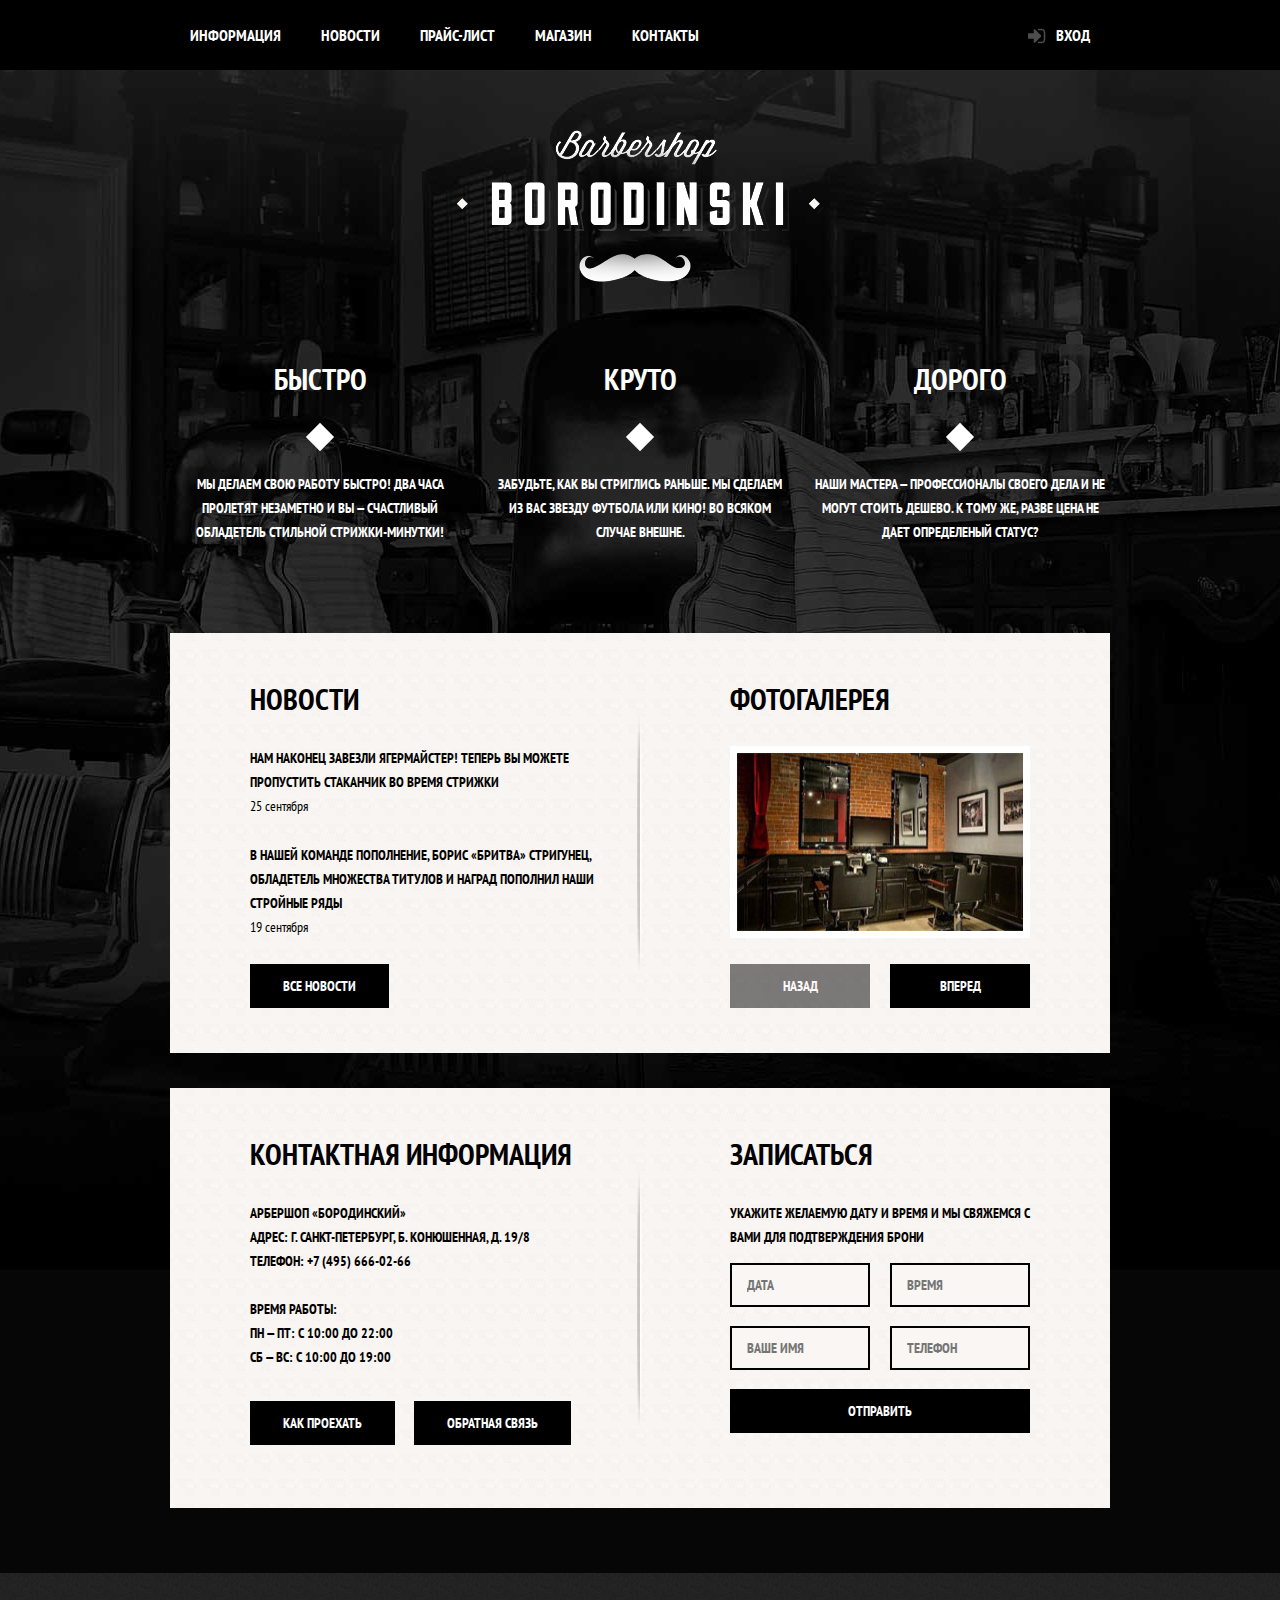
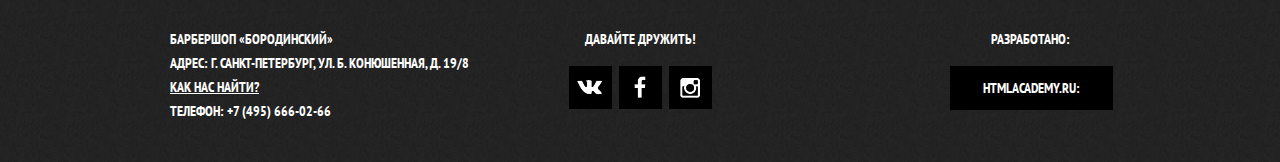
<file: index.html>
<!DOCTYPE html>
<html lang="ru">
    <head>
        <meta charset="utf-8" />
        <link rel="stylesheet" type="text/css" href="css/normalize.css">
        <link href="https://fonts.googleapis.com/css?family=PT+Sans+Narrow:400,700&amp;subset=cyrillic" rel="stylesheet">
        <link href="css/index-style.css" rel="stylesheet">
        <title>Барбершоп</title>
    </head>
    <body>
        <header class="main-header">
        	<div class="container clearfix">
            	<nav class="main-nav">
                	<ul>
                        <li><a href="#" target="_self">ИНФОРМАЦИЯ</a></li>
                        <li><a href="#" target="_self">НОВОСТИ</a></li>
                        <li><a href="price.html" target="_self">ПРАЙС-ЛИСТ</a></li>
                        <li><a href="shop.html" target="_self">МАГАЗИН</a></li>
                        <li><a href="#" target="_self">КОНТАКТЫ</a></li>
                    </ul>
                </nav>
                <div class="user-block">
                	<a href="#" class="login">ВХОД</a>
                </div>
            </div>
        </header>
        <main class="container">
        	<div class="index-logo">
            	<img src="img/logo.png" height="152" width="368" alt="logotype">
            </div>
            <section class="features clearfix">
            	<div class="features-item">
                	<b class="features-name">БЫСТРО</b>
                    <p>МЫ ДЕЛАЕМ СВОЮ РАБОТУ БЫСТРО! ДВА ЧАСА ПРОЛЕТЯТ НЕЗАМЕТНО И ВЫ — СЧАСТЛИВЫЙ ОБЛАДЕТЕЛЬ СТИЛЬНОЙ СТРИЖКИ-МИНУТКИ!</p>
                </div>
                <div class="features-item">
                	<b class="features-name">КРУТО</b>
                    <p>ЗАБУДЬТЕ, КАК ВЫ СТРИГЛИСЬ РАНЬШЕ. МЫ СДЕЛАЕМ ИЗ ВАС ЗВЕЗДУ ФУТБОЛА ИЛИ КИНО! ВО ВСЯКОМ СЛУЧАЕ ВНЕШНЕ.</p>
                </div>
                <div class="features-item">
                	<b class="features-name">ДОРОГО</b>
                    <p>НАШИ МАСТЕРА — ПРОФЕССИОНАЛЫ СВОЕГО ДЕЛА И НЕ МОГУТ СТОИТЬ ДЕШЕВО. К ТОМУ ЖЕ, РАЗВЕ ЦЕНА НЕ ДАЕТ ОПРЕДЕЛЕНЫЙ СТАТУС?</p>
                </div>
            </section>
            <div class="index-content clearfix">
            	<section class="index-content-left">
                	<h2 class="index-content-title">НОВОСТИ</h2>
                    <ul class="news-preview">
                    	<li>
                        	<p>НАМ НАКОНЕЦ ЗАВЕЗЛИ ЯГЕРМАЙСТЕР! ТЕПЕРЬ ВЫ МОЖЕТЕ ПРОПУСТИТЬ СТАКАНЧИК ВО ВРЕМЯ СТРИЖКИ</p>
                            <time datetime="2016-09-25">25 сентября</time>
                        </li>
                        <li>
                        	<p>В НАШЕЙ КОМАНДЕ ПОПОЛНЕНИЕ, БОРИС «БРИТВА» СТРИГУНЕЦ, ОБЛАДЕТЕЛЬ МНОЖЕСТВА ТИТУЛОВ И НАГРАД ПОПОЛНИЛ НАШИ СТРОЙНЫЕ РЯДЫ</p>
                            <time datetime="2016-09-19">19 сентября</time>
                        </li>
                    </ul>
                   	<a href="#" class="btn" target="_self">ВСЕ НОВОСТИ</a>
                </section>
                <section class="index-content-right">
                	<h2 class="index-content-title">ФОТОГАЛЕРЕЯ</h2>
                    <div class="gallery">
                        <figure class="gallery-content">
                            <img src="img/gallery.jpg" alt="photo from gallery" height="178" width="286">
                        </figure>
                        <button  class="btn gallery-prev disabled" type="button" value="">Назад</button>
                        <button class="btn gallery-next" type="button" value="">Вперед</button>
                    </div>
                </section>
            </div>
            <div class="index-content clearfix">
            	<section class="index-content-left">
                	<h2 class="index-content-title">КОНТАКТНАЯ ИНФОРМАЦИЯ</h2>
                    <p class="index-content-contact">
                    	АРБЕРШОП «БОРОДИНСКИЙ»<br>
                        АДРЕС: Г. САНКТ-ПЕТЕРБУРГ, Б. КОНЮШЕННАЯ, Д. 19/8<br>
                        ТЕЛЕФОН: +7 (495) 666-02-66<br><br>
                        
                        ВРЕМЯ РАБОТЫ:<br>
                        ПН — ПТ: С 10:00 ДО 22:00<br>
                        СБ — ВС: С 10:00 ДО 19:00
                    </p>
                    <button class="btn js-open-map" type="button" value="КАК ПРОЕХАТЬ">КАК ПРОЕХАТЬ</button>
                    <button class="btn" type="button" value="ОБРАТНАЯ СВЯЗЬ">ОБРАТНАЯ СВЯЗЬ</button>
                </section>
                <section class="index-content-right">
                	<h2 class="index-content-title">ЗАПИСАТЬСЯ</h2>
                    <p>УКАЖИТЕ ЖЕЛАЕМУЮ ДАТУ И ВРЕМЯ И МЫ СВЯЖЕМСЯ С ВАМИ ДЛЯ ПОДТВЕРЖДЕНИЯ БРОНИ</p>
                    <form method="post" class="appointment-form" action="" name="">
                    	<input type="text" name="date" class="main-content-form" placeholder="ДАТА">
                        <input type="text" name="time" class="main-content-form" placeholder="ВРЕМЯ">
                        <input type="text" name="text" class="main-content-form" placeholder="ВАШЕ ИМЯ">
                        <input type="tel" name="tel" class="main-content-form" placeholder="ТЕЛЕФОН">
                        <button type="submit" name="" class="btn" value="ОТПРАВИТЬ">ОТПРАВИТЬ</button>
                    </form>
                </section>
            </div>
        </main>
        <footer class="main-footer">
        	<section class="container clearfix">
            	<section class="footer-contacts">
                	БАРБЕРШОП «БОРОДИНСКИЙ»<br>
                    АДРЕС: Г. САНКТ-ПЕТЕРБУРГ, УЛ. Б. КОНЮШЕННАЯ, Д. 19/8<br>
                    <a href="#">КАК НАС НАЙТИ?</a><br>
                    ТЕЛЕФОН: +7 (495) 666-02-66
                </section>
                <section class="footer-social">
                	<p>ДАВАЙТЕ ДРУЖИТЬ!</p>
                    <a href="#" class="social-btn social-btn-vk">ВКонтакте</a>
                    <a href="#" class="social-btn social-btn-fb">Facebook</a>
                    <a href="#" class="social-btn social-btn-inst">Instagram</a>
                </section>
                <section class="footer-copyright">
                	<p>РАЗРАБОТАНО:</p>
                    <a href="#" class="btn" target="_blank">htmlacademy.ru:</a>
                </section>
            </section>
        </footer>
        <div class="modal-content">
        	<button type="button" class="modal-content-close" title="Закрыть">Закрыть</button>
            <h2 class="modal-content-title">Личный кабинет</h2>
            <p>Введите свой логин и пароль</p>
            <form method="post" action="formdata.php" class="login-form">
                <input type="text" name="login" class="icon-login" placeholder="Логин">
                <input type="password" name="password" class="icon-password" placeholder="Пароль">
                <label class="login-checkbox">
                	<input  type="checkbox" name="remember">
                    <span class="checkbox-indicator"></span>
                    Запомните меня
                </label>
                <a href="#" class="restore">Я забыл пароль!</a>
                <button class="btn" type="submit">Войти</button>
            </form>
        </div>
        
        <div class="modal-content-map">
        	<button class="modal-content-close" type="button">Закрыть</button>
            <div id="yandex-map"><iframe src="https://www.google.com/maps/embed?pb=!1m18!1m12!1m3!1d1998.6146657631223!2d30.32026621637818!3d59.93853598187613!2m3!1f0!2f0!3f0!3m2!1i1024!2i768!4f13.1!3m3!1m2!1s0x4696310fca77c663%3A0xe2913435672b14c9!2s21Shop!5e0!3m2!1sru!2sua!4v1498483959218" width="767" height="561" frameborder="0" style="border:0" allowfullscreen></iframe></div>
        </div>
        <div class="modal-overlay"></div>
        <script src="js/popup.js"></script>
    </body>
</html>
</file>
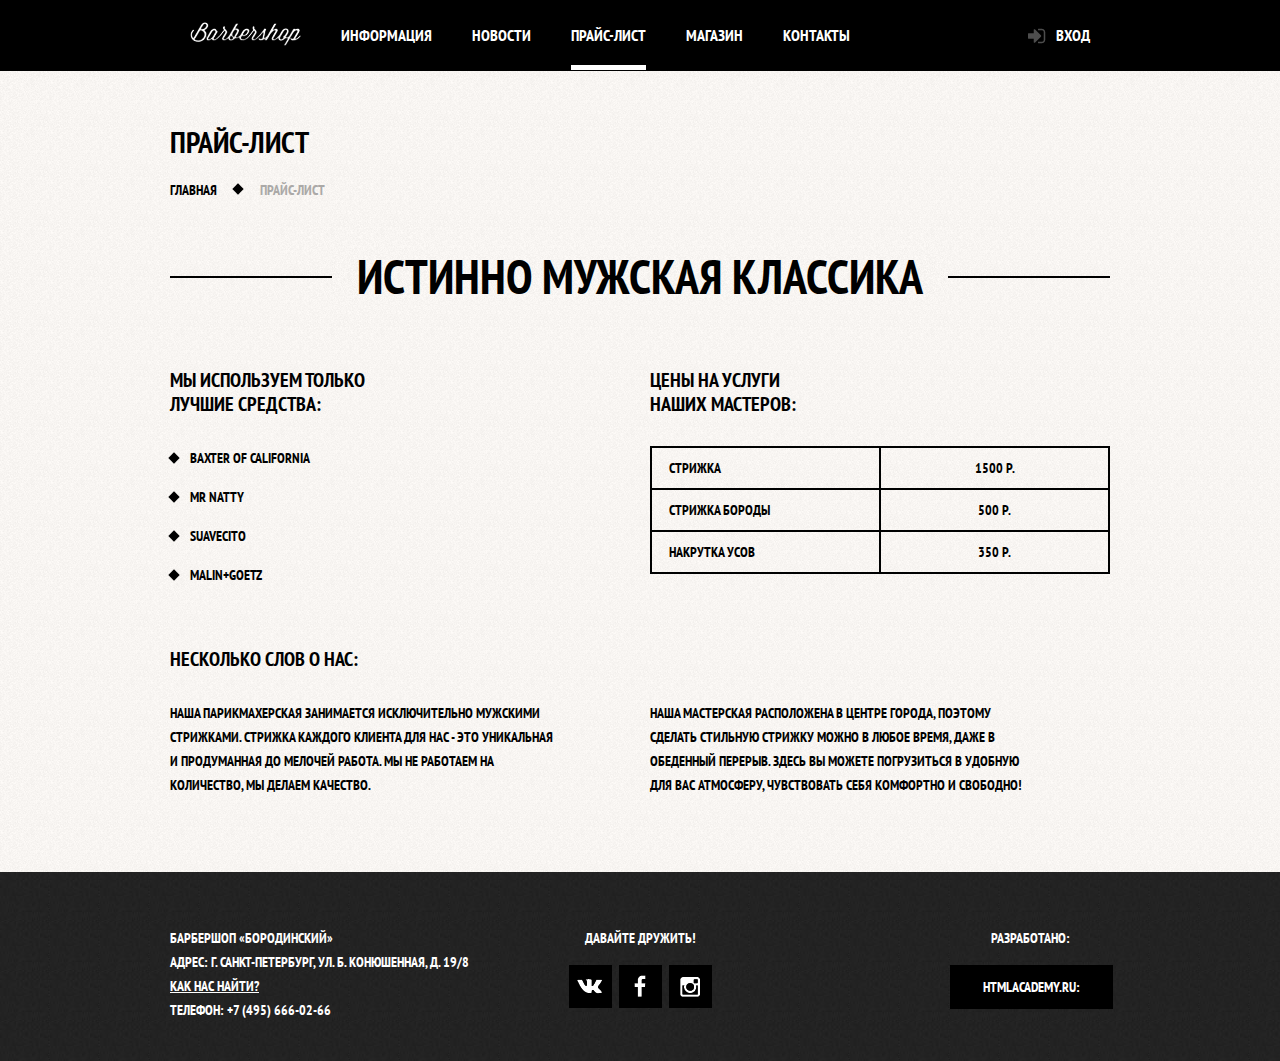
<file: price.html>
<!DOCTYPE html>
<html lang="ru">
    <head>
        <meta charset="utf-8" />
        <link rel="stylesheet" type="text/css" href="css/normalize.css">
        <link href="https://fonts.googleapis.com/css?family=PT+Sans+Narrow:400,700&amp;subset=cyrillic" rel="stylesheet">
        <link href="css/index-style.css" rel="stylesheet">
        <title>Барбершоп</title>
    </head>
    <body class="inner-page">
        <header class="main-header">
        	<div class="container clearfix">
            	<nav class="main-nav">
                <a href="index.html" class="logo-inner">
                	<img alt="Барбершоп" src="img/header-logo.png" height="24" width="111">
                </a>
                	<ul>
                        <li>
                        	<a href="#" target="_self">ИНФОРМАЦИЯ</a>
                        </li>
                        <li>
                        	<a href="#" target="_self">НОВОСТИ</a>
                        </li>
                        <li class="active">
                        	<span>ПРАЙС-ЛИСТ</span>
                        </li>
                        <li>
                        	<a href="#" target="_self">МАГАЗИН</a>
                        </li>
                        <li>
                        	<a href="#" target="_self">КОНТАКТЫ</a>
                        </li>
                    </ul>
                </nav>
                <div class="user-block">
                	<a href="#" class="login">ВХОД</a>
                </div>
            </div>
        </header>
        <main class="container">
        	<div class="inner-page-title">
                <h1>ПРАЙС-ЛИСТ</h1>
                <ul class="breadcrumbs">
                    <li>
                    	<a href="index.html">ГЛАВНАЯ</a>
                    </li>
                    <li class="current">
                    	ПРАЙС-ЛИСТ
                    </li>
                </ul>
            </div>
            <div class="inner-content">
                <div class="big-heading">
                    <h2>ИСТИННО МУЖСКАЯ КЛАССИКА</h2>
                </div>
                <div class="inner-columns clearfix">
                	<div class="inner-column-left">
                        <h3>МЫ ИСПОЛЬЗУЕМ ТОЛЬКО<br> ЛУЧШИЕ СРЕДСТВА:</h3>
                        <ul class="custom-list-1">
                            <li>Baxter of California</li>
                            <li>Mr Natty</li>
                            <li>Suavecito</li>
                            <li>Malin+Goetz</li>
                        </ul>
                   </div>
                   <div class="inner-column-right">
                   <h3>ЦЕНЫ НА УСЛУГИ<br> НАШИХ МАСТЕРОВ:</h3>
                       <table class="price-table">
                        <tr>
                            <td>СТРИЖКА</td>
                            <td>1500 Р.</td>
                        </tr>
                        <tr>
                            <td>СТРИЖКА БОРОДЫ</td>
                            <td>500 Р.</td>
                        </tr>
                        <tr>
                            <td>НАКРУТКА УСОВ</td>
                            <td>350 Р.</td>
                        </tr>
                       </table>
                   </div>
               </div>
               <div class="inner-columns clearfix">
                   <h3>НЕСКОЛЬКО СЛОВ О НАС:</h3>
                   <div class="inner-column-left">
                       <p class="short">Наша парикмахерская занимается исключительно мужскими стрижками. Стрижка каждого клиента для нас - это уникальная и продуманная до мелочей работа. Мы не работаем на количество, мы делаем качество.</p>
                   </div>
                   <div class="inner-column-right">
                   	   <p class="short">Наша мастерская расположена в центре города, поэтому сделать стильную стрижку можно в любое время, даже в обеденный перерыв. Здесь вы можете погрузиться в удобную для вас атмосферу, чувствовать себя комфортно и свободно!</p>
               	   </div>
               </div>
            </div>  
        </main>
        <footer class="main-footer">
        	<section class="container clearfix">
            	<section class="footer-contacts">
                	БАРБЕРШОП «БОРОДИНСКИЙ»<br>
                    АДРЕС: Г. САНКТ-ПЕТЕРБУРГ, УЛ. Б. КОНЮШЕННАЯ, Д. 19/8<br>
                    <a href="#">КАК НАС НАЙТИ?</a><br>
                    ТЕЛЕФОН: +7 (495) 666-02-66
                </section>
                <section class="footer-social">
                	<p>ДАВАЙТЕ ДРУЖИТЬ!</p>
                    <a href="#" class="social-btn social-btn-vk">ВКонтакте</a>
                    <a href="#" class="social-btn social-btn-fb">Facebook</a>
                    <a href="#" class="social-btn social-btn-inst">Instagram</a>
                </section>
                <section class="footer-copyright">
                	<p>РАЗРАБОТАНО:</p>
                    <a href="#" class="btn" target="_blank">htmlacademy.ru:</a>
                </section>
            </section>
        </footer>
    </body>
</html>
</file>
<file: css/index-style.css>
body{
	min-width: 960px;
	font-weight: bold;
	font-size: 14px;
	line-height: 24px;
	font-family: "PT Sans Narrow", "Arial", sans-serif;
	text-transform: uppercase;
	background-color: #000;
	background-image:url(../img/body-bg.jpg);
	background-repeat: no-repeat;
	background-position: center top;
	color: #fff;
}

body.inner-page{
	background-color: #f8f5f2;
	background-image:url(../img/inner-page-bg.png);
	background-repeat: repeat;
	color: #000;
}

.container{
	margin: 0 auto;
	width: 940px;
	padding: 0 10px;
}

.clearfix{
	content: "";
	display: table;
	clear: both;
}

/*--------------------header-----------------------*/

.main-header{
	background-color: #000;
	color: #fff;
	min-height: 70px;
	margin-bottom: 60px;
}

.inner-page .main-header{
	margin-bottom: 50px;
}

.main-nav{
	width: 780px;
	min-height: 70px;
	float: left;
}

.main-nav .logo-inner{
	float: left;
	height: 24px;
	width: 111px;
	padding-top: 22px;
}

.main-nav .logo-inner img{
	height: 24px;
	width: 111px;
}

.main-nav .logo-inner:hover{
	background: none;
}

.main-nav .active{
	position: relative;
	background-color: none;
}

.main-nav .active a:hover{
	background: none;
}

.main-nav .active::after{
	content: "";
	position: absolute;
	height: 5px;
	left: 20px;
	right: 20px;
	bottom: 0;
	background-color: #fff;
}

.main-nav .active span{
	display: block;
	padding: 25px 20px;
}

.main-nav a{
	display: block;
	padding: 25px 20px;
	color: #fff;
	text-decoration: none;
}

.main-nav a:hover{
	background-color: #242424;
}

.main-nav ul{
	margin: 0;
	padding: 0;
	list-style: none;
	font-size: 0;
}

.main-nav li{
	display: inline-block;
	vertical-align: top;
	font-size: 16px;
	line-height: 20px;
}

.user-block{
	float: right;
	max-width: 140px;
}

.login{
	position: relative;
	display:block;
	padding: 25px 20px;
	padding-left: 50px;
	color: #fff;
	line-height: 20px;
	font-size: 16px;
	text-decoration: none;
}

.login::before{
	position: absolute;
	content: "";
	top: 28px;
	left: 22px;
	background-image: url(../img/login-bg.png);
	background-repeat: no-repeat;
	width: 18px;
	height: 16px;
	opacity: 0.3;
}

.login:hover{
	background-color: #242424;
}

.login:hover::before{
	opacity: 1;
}
	
	

/*--------------------------main-----------------------*/
.inner-page-title{
	margin-bottom: 50px;
}

.inner-page-title h1{
	font-size: 30px;
	line-height: 42px;
	margin: 0;
	padding: 0;
	margin-bottom: 15px;
}

.breadcrumbs{
	list-style: none;
	margin: 0;
	padding: 0;
}

.breadcrumbs li{
	display: inline;
	padding-right: 40px;
	position: relative;
}

.breadcrumbs li::after{
	content: "";
	position: absolute;
	
	height: 8px;
	width: 8px;
	background-color: #000;
	transform: rotate(45deg);
	top: 4px;
	right: 18px;
}

.breadcrumbs li.current::after{
	display: none;
}

.breadcrumbs .current{
	color: #aba9a7;
}

.breadcrumbs a{
	color: #000;
	text-decoration: none;
}

.inner-content{
	margin-bottom: 75px;
}


/*----------------Сначало отрисуем стили для общих элементах---------*/
.inner-columns{
}


.inner-content h2{
	height: 24px;
	line-height: 30px;
	margin-bottom: 30px;
	margin-top: 60px;
}

.inner-content h3{
	margin-top: 60px;
	margin-bottom: 30px;
	width: 240px;
	font-size: 20px;
	line-height: 24px;
}

.inner-content h2 + h3{
	margin-top: 30px;
}


/*-----стандартное поведение таблицы----------*/
.inner-content table{
	border-collapse: collapse;
}

.inner-content table td{
	border: 2px solid #000101;
	margin: 0;
	padding: 11px 17px;
	line-height: 18px;
}


/*---------------не стандартное поведение таблицы---------*/
.price-table{
	width: 100%;
	margin: 30px 0;
}

.price-table td{
	width: 50%;
}
	
.price-table td:last-child{
	text-align: center;
}

.inner-content p{
	margin: 14px 0; /*отступ между абзацами равен высоте строки*/
}

.big-heading{
	text-align: center;
	margin-top: 50px;
	margin-bottom: 65px;
	
}

.big-heading::after{
	content: "";
	position: relative;
	top: -25px;
	z-index: 1;
	display: block;
	border-bottom: 2px solid #000;
}

.big-heading h2{
	position: relative;
	z-index: 2;
	
	display:inline;
	margin: 0;
	padding: 0 25px;
	text-align: center;
	
	font-size: 48px;
	line-height: 48px;
	background-color: #f8f5f2;
	background-image:url(../img/inner-page-bg.png);
}

.custom-list-1{
	list-style: none;
	margin: 14px 0;
	padding:0;
}

.custom-list-1 li{
	margin-bottom: 15px;
	padding-left: 20px;
	position: relative;
}

.custom-list-1 li:before{
	content: "";
	position: absolute;
	height: 8px;
	width: 8px;
	background-color: #000;
	transform: rotate(45deg);
	top: 8px;
	left: 0;
}

.inner-columns{
	margin: 60px 0;
	width: 100%;
}

.inner-column-left,
.inner-column-right{
	width: 460px;
}

.inner-column-left{
	float: left;
}

.inner-column-right{
	float: right;
}

.inner-column-left *:first-child,
.inner-column-right *:first-child,
.inner-columns *:first-child{
	margin-top: 0px;
}

.inner-column-left *:last-child,
.inner-column-right *:last-child,
.inner-columns *:last-child{
	margin-bottom: 0;
}

.inner-columns p.short{
	padding-right: 70px;
}


.breadcrumbs a:hover{
	color: #000;
	text-decoration: underline;
}

.index-logo{
	width: 368px;
	height: 152px;
	margin: 0 auto;
	margin-bottom: 79px;
}

.index-logo img{
	width: 368px;
	height: 152px;
}

.features{
	min-height: 175px;
	margin-bottom:75px;
	text-align: center;
}

.features-item{
	width: 300px;
	min-height: 175px;
	float: left;
	margin-right: 20px;
}

.features-name{
	display: block;
	position: relative;
	font-size: 30px;
	line-height: 36px;
	padding-bottom: 50px;
	margin-bottom: 25px;
}

.features-name::after{
	content: "";
	display: block;
	position: absolute;
	bottom: 0;
	left: 50%;
	margin-left: -10px;
	width: 20px;
	height: 20px;
	background-color: #fff;
	transform: rotate(45deg);
}

.features-item:last-child{
	margin-right: 0;
}

.index-content{
	display: block;
	min-height: 330px;
	padding: 45px 80px;
	margin-bottom: 35px;
	background: url(../img/content-shadow-bg.png) no-repeat center, #f8f5f2 url(../img/content-bg.jpg);
	color: #000;
}

.index-content-left{
	float: left;
	min-height: 330px;
	padding-right: 35px;
	width: 345px;
}

.index-content-right{
	float: right;
	min-height: 330px;
	width: 300px;
}

 .index-content-title{
	 font-size: 30px;
	 line-height: 42px;
	 margin: 0;
	 margin-bottom: 26px;
 }
 
 .news-preview{
	 list-style: none;
	 padding: 0;
	 margin: 0;
 }
 
 .news-preview p{
	 margin: 0;
 }
 
 .news-preview time{
	 text-transform: none;
	 font-weight: normal;
 }
 
 .news-preview li{
	 margin-bottom: 25px;
 }
 
 .btn{
	 display: inline-block;
	 vertical-align: top;
	 text-align: center;
	 color: #fff;
	 background-color: #000;
	 outline: 0px;
	 border: 0px;
	 cursor: pointer;
	 text-decoration: none;
	 font-weight: bold;
	 font-size: 14px;
	 text-transform: uppercase;
	 font-family: "PT Sans Narrow", "Arial", sans-serif;
	 line-height: 24px;
	 margin: 0;
	 padding: 10px 33px;
	 margin-right: 16px;	 
 }
 
 .gallery{
	 min-height: 262px;
	 position: relative;
 }
 
.btn:hover,
.btn:active{
	background-color: #663d15;
}

.btn.disabled,
.btn:disabled{
	cursor: default;
	opacity: 0.5;
}

.btn.disabled:hover,
.btn:disabled:hover{
	background-color: #000;
}

.gallery-content{
	margin: 0;
	height: 178px;
	border: 7px solid #fff;
	background-color: #ccc; /* если картинка не загрузится*/
}

.gallery-content img{
	height: 178px;
	width: 286
}

.gallery .btn{
	position: absolute;
	bottom: 0;
	margin: 0;
	width: 140px;
}

.gallery-prev{
	left: 0;
}

.gallery-next{
	right: 0;
}

.index-content-contact{
	margin-bottom: 32px;
}

.appointment-form input{
	float: left;
	margin-right: 20px;
	margin-bottom: 19px;
	border: 2px solid #000101;
	background-color: #f9f6f3;
	padding: 8px 15px;
	width: 106px;
	font-size: 14px;
	line-height: 24px;
	font-weight: bold;
	font-family: "PT Sans Narrow", "Arial", sans-serif;
	outline: none;
	color: #000;
	text-transform: uppercase;
}

.appointment-form input:nth-child(even){
	margin-right: 0;
}

.appointment-form input:focus{
	border: 2px solid #663d15;
}

.appointment-form .btn{
	clear: both;
	width: 100%;
}



/*---------------------------footer--------------------*/

.main-footer{
	margin-top: 65px;
	padding-top: 54px;
	padding-bottom: 35px;
	min-height: 100px;
	background-color: #232323;
	background-image:url(../img/footer-bg.jpg);
	background-repeat:repeatp
}

.inner-page .main-footer{
	color: #fff;
}

.footer-contacts{
	width: 320px;
	margin-right: 60px;
	float: left;
}

.footer-contacts a{
	color: #fff;
}

.social-btn{
	display: inline-block;
	height: 43px;
	width: 43px;
	background-color: #000;
	background-image: url(../img/sprites.png);
	background-repeat: no-repeat;
	font-size: 0;
	vertical-align: top;
	margin: 0 2px;
	text-decoration: none;
	transition: 
		background-position 0.5s, 
		background-color 0.5s;
}

.footer-social{
	width: 180px;
	float: left;
	text-align: center; 
}

.footer-social p{
	margin: 0;
	margin-bottom: 15px;
}

.social-btn-vk{
	background-position: 0 -86px ;
}

.social-btn-fb{
	background-position: 0 -172px ;
}

.social-btn-inst{
	background-position: 0 0;
}



.social-btn:hover{
	background-color: #fff;
}

.social-btn-vk:hover{
	background-position: 0 -129px ;
}

.social-btn-fb:hover{
	background-position: 0 -215px ;
}

.social-btn-inst:hover{
	background-position: 0 -43px ;
}

.footer-copyright{
	width: 160px;
	float: right;
}

.footer-copyright .btn{
	margin: 0;
}

.footer-copyright p{
	text-align: center;
	margin: 0;
	margin-bottom: 15px;
}

.footer-copyright .btn:hover{
	background-color: #fff;
	color: #232323;
}

/*========================popup=======================*/

.modal-content{
	display: none;
	width: 300px;
	padding: 50px 80px;
	background-color: #f7f4f1;
	background-image:url(../img/inner-page-bg.png);
	color: #000;
	position: absolute;
	top: 120px;
	left: 50%;
	margin-left: -230px;
	box-shadow: 0 30px 50px rgba(0,0,0,0.75);
	z-index: 20;
}

@keyframes bounce{
	0%   {transform:translateY(-2000px);}
	70%  {transform:translateY(30px);   }
	90%  {transform:translateY(-10px);  }
	100% {transform: translateY(0);     }
}



.modal-content-show{
	display: block;
	animation: bounce 0.6s;
}

.modal-error{
	animation: shake 0.6s;
}

@keyframes shake{
	0%, 100%				{transform:translateX(0);}
	10%, 30%, 50%, 70%, 90% {transform: translateX(-10px);}
	20%, 40%, 60%, 80%		{transform: translateX(10px);}
}

.modal-content-close{
	outline: 0;
	border: 0;
	height: 22px;
	width: 22px;
	cursor: pointer;
	font-size: 0;
	position: absolute;
	top: 0;
	right: -33px;
	background-color: transparent;
}

.modal-content-close::before,
.modal-content-close::after{
	content: "";
	width: 19px;
	height: 3px;
	background-color: #d1d1d1;
	position: absolute;
	top: 10px;
	left: 2px;
	border-radius: 1px;
	border-color: #000;
}

.modal-content-close::before{
	transform: rotate(45deg);
}

.modal-content-close::after{
	transform: rotate(-45deg);
}

.modal-content h2{
	font-size: 30px;
	line-height: 42px;
	margin: 0;
	margin-bottom: 20px;
}

.modal-content p{
	margin: 0;
	margin-bottom: 14px;
}

.modal-content .login-form{
	margin-top: 14px;
	margin-bottom: 10px;
}

.login-form input[type="text"],
.login-form input[type="password"]{
	font-size: 14px;
	line-height: 24px;
	color: #000;
	text-transform: uppercase;
	font-family: "PT Sans Narrow", "Arial", sans-serif;
	font-weight: bold;
	border: 2px solid #000101;
	width: 241px;
	height: 24px;
	padding: 8px 15px;
	padding-right: 40px;
	margin: 0;
	margin-bottom: 9px;
	outline: none;
}

.login-form input:focus{
	border-color: #663d15;
}

.login-form .icon-login{
	background-image: url();
	background-position: ;
	background-repeat: no-repeat;
}

.login-form .icon-password{
	background-image: url();
	background-position: ;
	background-repeat: no-repeat;
}

.login-form .restore{
	float: right;
	color: #000;
}

.login-form .btn{
	width: 100%;
	margin-top: 15px;
}

.login-form input[type="checkbox"]{
	display: none;
}

.login-checkbox{
	padding-left: 30px;
	cursor: pointer;
	position: relative;
}

.login-checkbox:hover{
	color: #663d15;
}

.login-checkbox input[type="checkbox"] + .checkbox-indicator{
	position: absolute;
	left: 0;
	top: 0px;
	height: 16px;
	width: 16px;
	border: 2px solid #000101;
}
	
.login-checkbox input[type="checkbox"]:checked + .checkbox-indicator::before,
.login-checkbox input[type="checkbox"]:checked + .checkbox-indicator::after{
	content: "";
	position: absolute;
	width: 16px;
	height: 2px;
	background-color: #000101;
	top: 7px; 
}

.login-checkbox input[type="checkbox"]:checked + .checkbox-indicator::before{
	transform: rotate(45deg);
}

.login-checkbox input[type="checkbox"]:checked + .checkbox-indicator::after{
	transform: rotate(-45deg);
}
		


/*================== map =================*/

.modal-content-map{
	display: none;
	width: 767px;
	height: 561px;
	position: fixed;
	top: 50%;
	left: 50%;
	margin-top: -280px;
	margin-left: -390px;
	border: 7px solid #fff;
	box-shadow: 0 30px 50px rgba(0, 1, 1, 0.75);
	
	background: #e9e5dc url(../img/map.jpg);
	background-repeat: no-repeat;
	z-index: 20;
}

.modal-content-map-show{
	display: block;
	animation: bounce 0.6s;
}

/*==================overlay==================*/

.modal-overlay{
	display: none;
	position: fixed;
	top: 0;
	left: 0;
	width: 100%;
	height: 100%;
	z-index: 10;
	
	background-color: rgba(0,0,0,0.5);
}

.modal-overlay-show{
	display: block;
}
</file>
